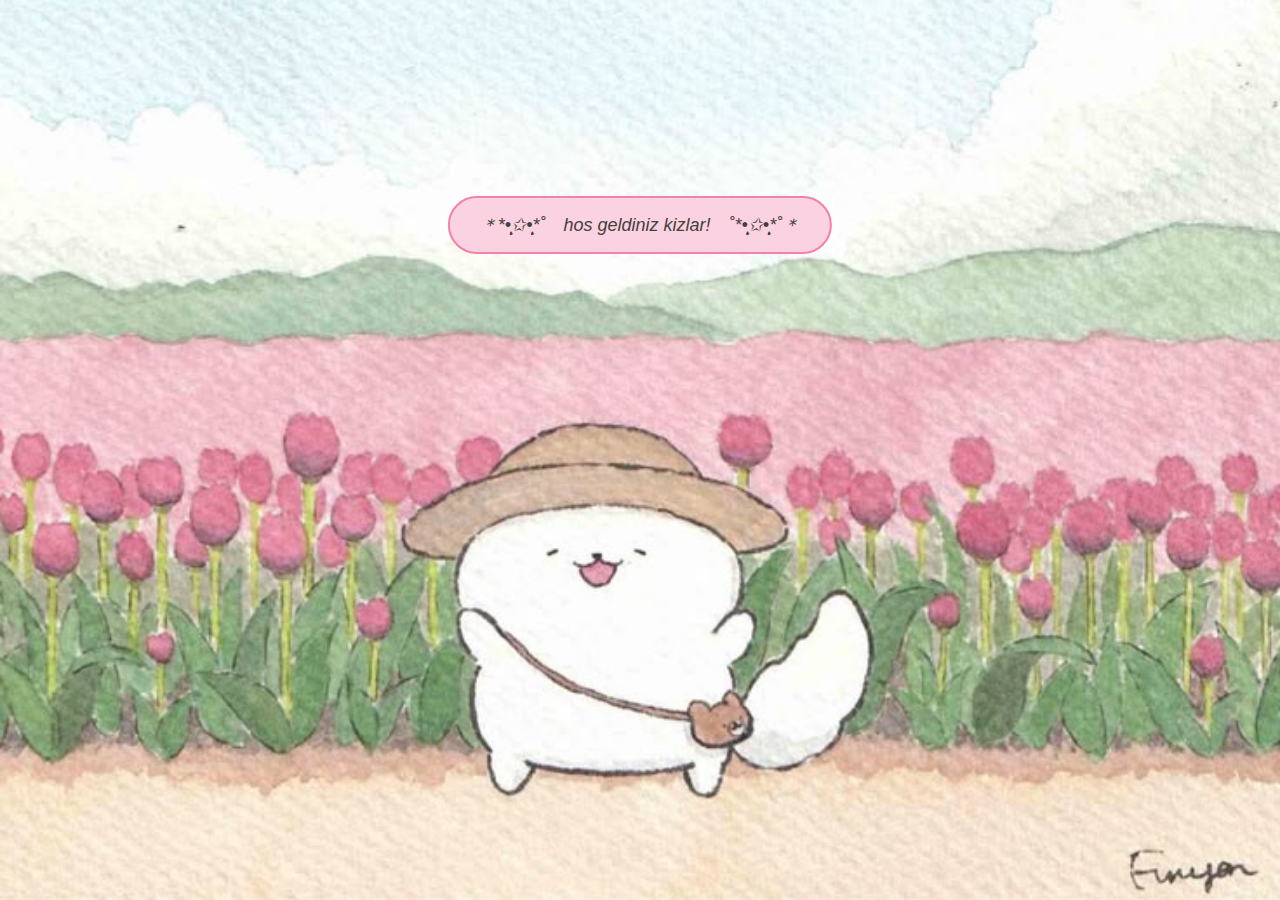
<file: index.html>
<!DOCTYPE html>
<html lang="en">
<head>
    <meta charset="UTF-8">
    <meta name = "viewport" content="width=device-width, initial-scale=1.0">
    <title> kizlar beni acin!</title> 
    <link rel="stylesheet" href="styles.css">

</head>
<body>
    <div class="welcome-screen">
        <button id="welcomeButton"><i>＊*•̩̩͙✩•̩̩͙*˚　hos geldiniz kizlar!　˚*•̩̩͙✩•̩̩͙*˚＊</i></button>
    </div>

    <script src="script.js" ></script>

</body>
</html>
</file>
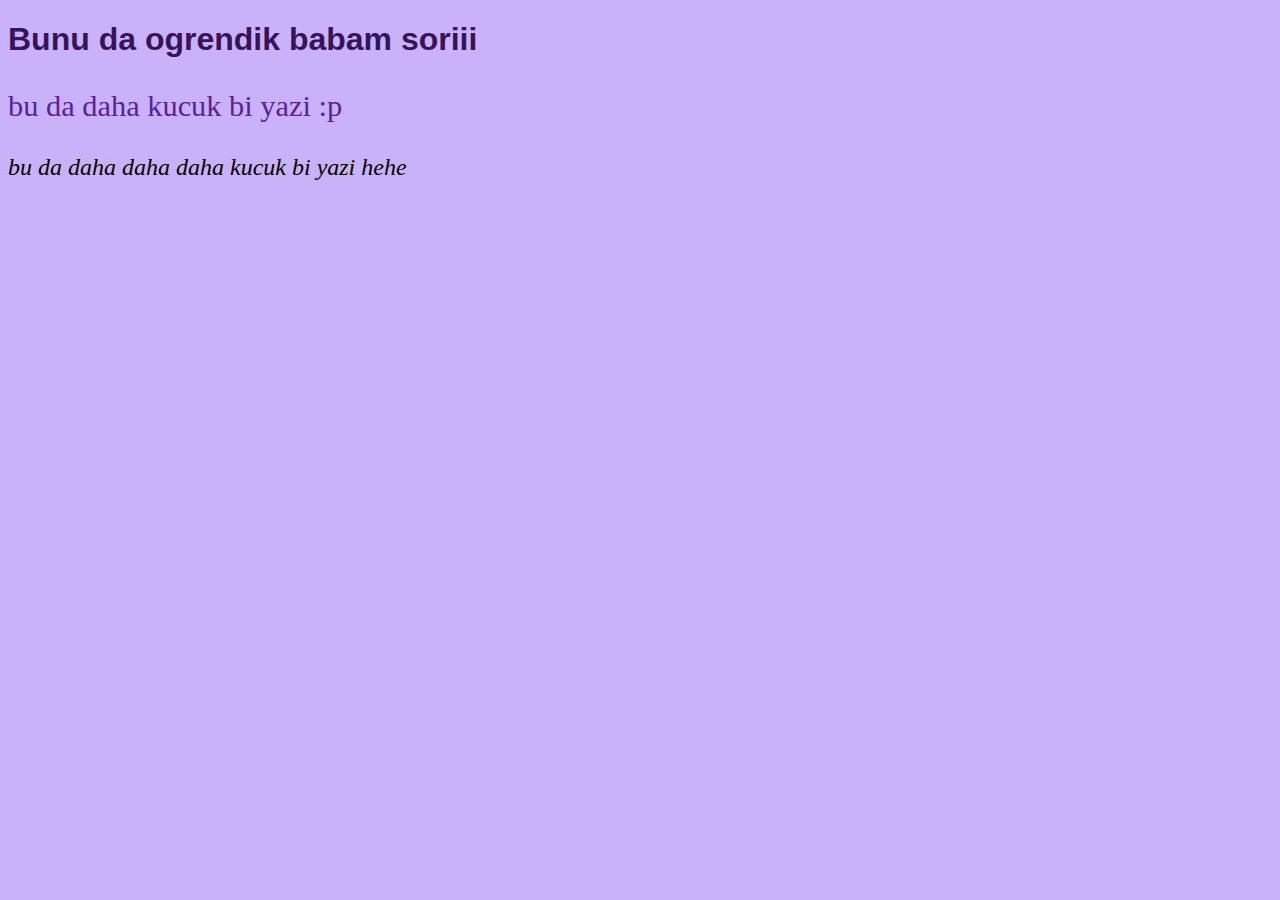
<file: deno.htm>
<!DOCTYPE html>
<html>
<head>
<title>deniyoruz babaaa</title>
</head>
<body style="background-color: #cab2fb;">

<h1 style="color: #36135a; font-family: 'Gill Sans', 'Gill Sans MT', Calibri, 'Trebuchet MS', sans-serif;">Bunu da ogrendik babam soriii</h1>
<p style="color: #5B209A; font-size: 190%;">bu da daha kucuk bi yazi :p</p>
<p style="color:black; font-size: 150%;"> <i>bu da daha daha daha kucuk bi yazi hehe</i></p>

</body>
</html>
</file>
<file: styles.css>
body {
    margin: 0;
    display:flex;
    justify-content: center;
    align-items: center;
    height: 100vh;
    background-image: url('images/background1.jpeg');
    background-size:cover;
    background-position: center;
    background-repeat: no-repeat;
    font-family: Arial, Helvetica, sans-serif;
}

.welcome-screen {
    text-align:center;
}

#welcomeButton {
    font-size: 18px;
    padding: 15px 30px;
    background-color: #fad2e1;
    border: 2px solid #f282ab;
    border-radius: 40px;
    color: #463f3a;
    cursor:pointer;
    transition: background-color 0.4s, color 0.4s;

    white-space: nowrap;
    overflow: hidden;

    position: absolute;
    top:25%;
    transform: translate(-50%, -50%);
}

#welcomeButton:hover {
    background-color: #f282ab;
    color: white;
}


.welcome-message-screen {
    text-align: center;
    position: absolute;
    top: 25%;
    left: 50%;
    transform: translate(-50%, -50%);
}
.welcome-message-screen h1 {
    margin: 0;
    font-size: 28px;
    color: #272422;
    white-space: nowrap;
    overflow: hidden;
}

.welcome-message-screen button {
    margin-top: 20px;
    font-size: 18px;
    padding: 15px 30px;
    background-color: #93B290;
    border: 2px solid #495948;
    border-radius: 40px;
    color: #463f3a;
    cursor:pointer;
    transition: background-color 0.4s, color 0.4s;

    white-space: nowrap;
    overflow: hidden;
}

.welcome-message-screen button:hover {
    background-color: #667C64;
    color: white;
}
</file>
